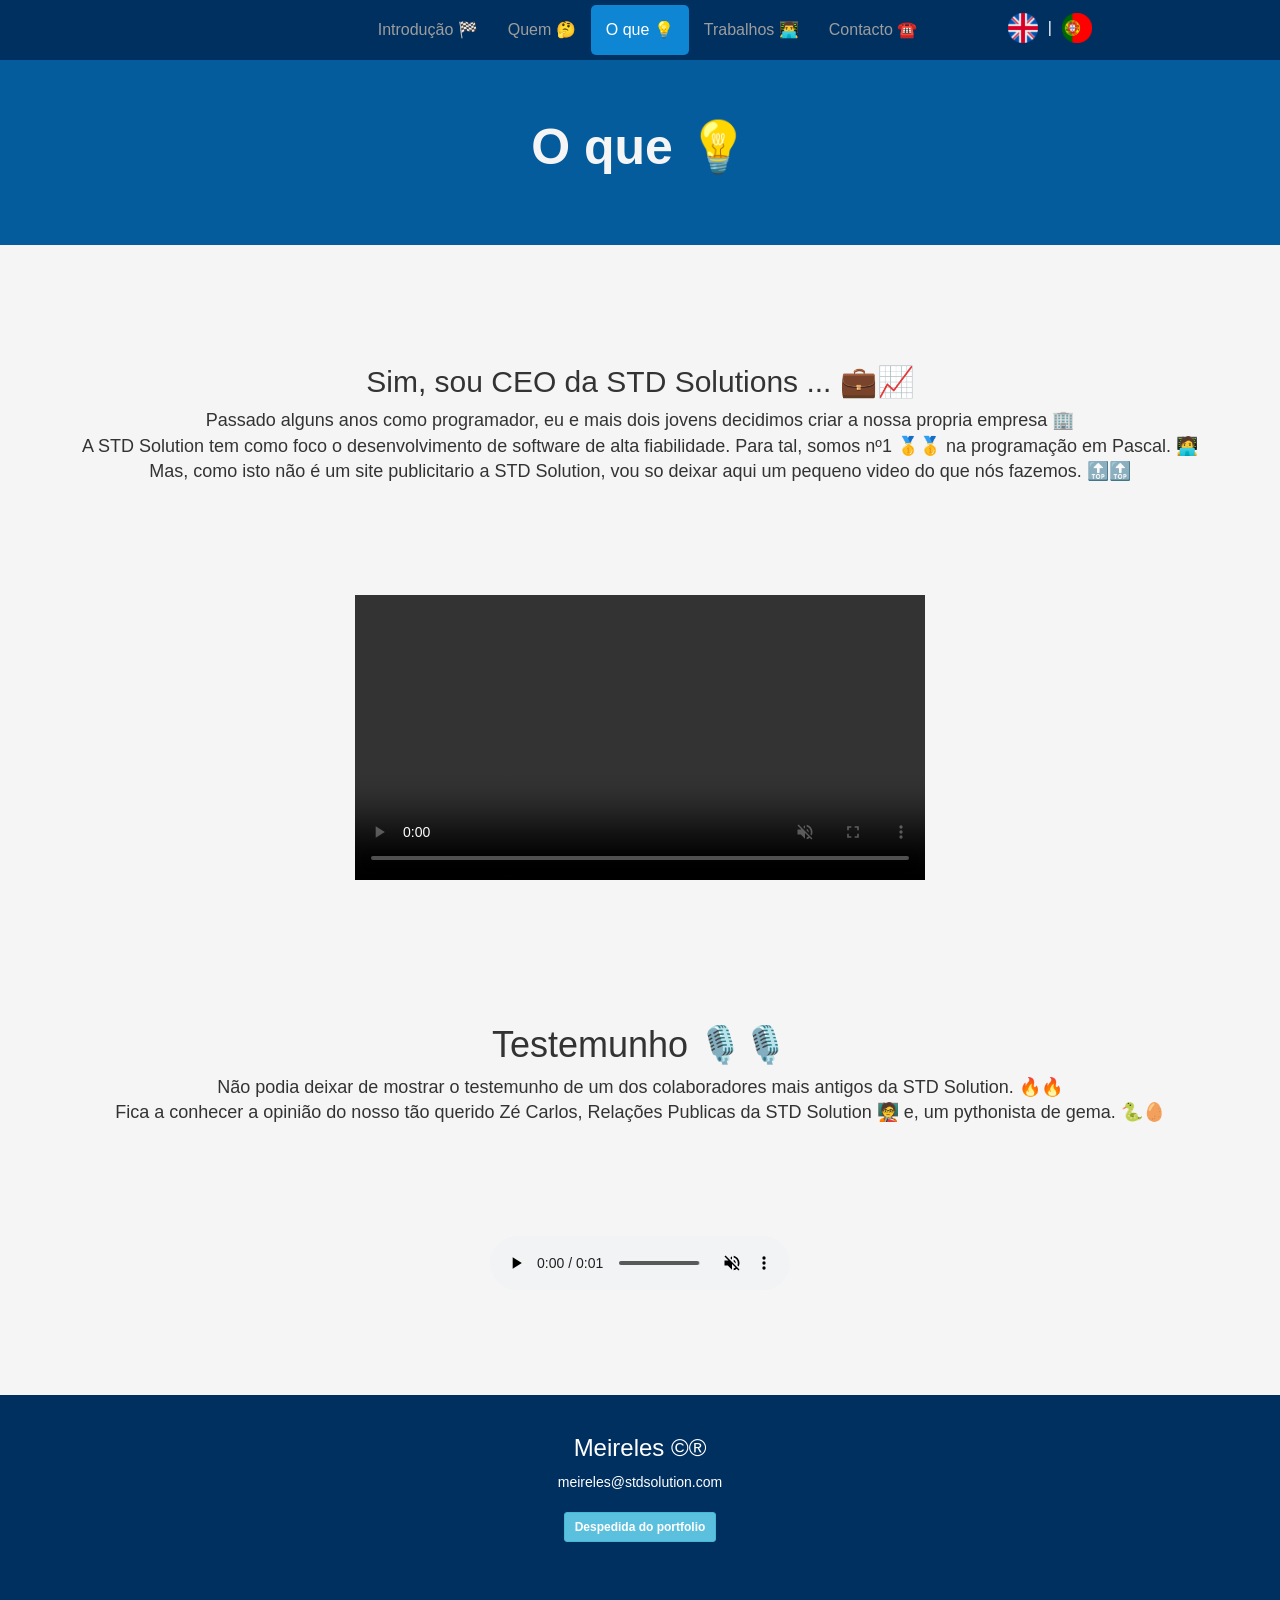
<file: what.html>
<!doctype html>
<html lang="en">

<head>
	<meta charset="utf-8">
	<meta http-equiv="X-UA-Compatible" content="IE=edge">
	<meta name="viewport" content="width=device-width, initial-scale=1">
	<!-- The above 3 meta tags *must* come first in the head; any other head content must come *after* these tags -->
	<title>What</title>

	<!-- Bootstrap -->
	<link rel="stylesheet" href="https://stackpath.bootstrapcdn.com/bootstrap/3.4.1/css/bootstrap.min.css" integrity="sha384-HSMxcRTRxnN+Bdg0JdbxYKrThecOKuH5zCYotlSAcp1+c8xmyTe9GYg1l9a69psu" crossorigin="anonymous">

	<!-- Fonts -->
	<link href="https://fonts.googleapis.com/css2?family=Abel&display=swap" rel="stylesheet" type="text/css">

	<!-- CSS -- style.css -->
	<link rel="stylesheet" href="css/style.css">


	<!-- HTML5 shim and Respond.js for IE8 support of HTML5 elements and media queries -->
	<!-- WARNING: Respond.js doesn't work if you view the page via file:// -->
	<!--[if lt IE 9]>
        <script src="https://oss.maxcdn.com/html5shiv/3.7.3/html5shiv.min.js"></script>
        <script src="https://oss.maxcdn.com/respond/1.4.2/respond.min.js"></script>
        <![endif]-->
</head>

<body>
	<!-- Start navigation -->
	<nav class="navbar navbar-inverse navbar-fixed-top" role="navigation">
		<div class="navbar-header">
			<button type="button" class="navbar-toggle" data-toggle="collaps" data-target=".navbar-collaps">
				<span class="sr-only">Toggle navigation</span>
				<span class="icon-bar"></span>
				<span class="icon-bar"></span>
				<span class="icon-bar"></span>
			</button>
		</div>
		<div class="navbar-collapse collapse">
			<ul class="nav navbar-nav navbar-right">
				<li><a href="index.html">Introdução 🏁</a></li>
				<li> <a href="who.html">Quem 🤔</a></li>
				<li class="active"> <a href="what.html">O que 💡</a></li>
				<li> <a href="work.html">Trabalhos 👨‍💻</a></li>
				<li> <a href="contact.html">Contacto ☎️</a></li>
			</ul>
			<table>
				<tr>
					<td><a href="what_eng.html"><img src="img/eng.jpg" alt="eng" width=30 height=30></a></td>
					<td>|</td>
					<td><a href="what.html"><img src="img/pt.jpg" alt="pt" width=30 height=30> </a></td>
				</tr>
			</table>
		</div>
	</nav>
	<!--End navigation-->



	<!-- Start Intro Text -->
	<div class="intro-block">
		<div class="container">
			<div class="row">
				<div class="col-md-12 align-center">
					<h2><b>O que</b> 💡</h2>
				</div>
			</div>
		</div>
	</div>
	<!-- End Intro Text -->

	<!-- Start First Container -->
	<div class="container padded">
		<div class="row">
			<!-- Para o primeiro titulo do index.html-->
			<div class="col-lg-12 align-center">
				<h2> Sim, sou CEO da STD Solutions ... 💼📈</h2>
				<p>
					Passado alguns anos como programador, eu e mais dois jovens decidimos criar a nossa propria empresa 🏢
					<br>
					A STD Solution tem como foco o desenvolvimento de software de alta fiabilidade. Para tal, somos nº1 🥇🥇 na programação em Pascal. 🧑‍💻
					<br>
					Mas, como isto não é um site publicitario a STD Solution, vou so deixar aqui um pequeno video do que nós fazemos. 🔝🔝
				</p>
			</div>
		</div>
	</div>
	<!-- End First Container -->

	<div class="container">
		<div class="row">
			<div class="col-md-12 align-center">
				<video controls muted>
					<source src="video/code.mp4" type="video/mp4">
					</source>
				</video>
				<div class="space"></div>
			</div>
		</div>
	</div>

	<div class="container">
		<div class="row  align-center">
			<div class="col-md-12">
				<h1>Testemunho 🎙️🎙️</h1>
				<p>
					Não podia deixar de mostrar o testemunho de um dos colaboradores mais antigos da STD Solution. 🔥🔥
					<br>
					Fica a conhecer a opinião do nosso tão querido Zé Carlos, Relações Publicas da STD Solution 🧑‍🏫 e, um pythonista de gema. 🐍🥚
				</p>
			</div>
			<div class="col-md-12 padded">
				<audio controls muted>
					<source src="audio/som.mp3" type="audio/mp3">
					</source>
				</audio>
			</div>
		</div>
	</div>


	<!-- Start Footer-->
	<div class="ftr">
		<div class="container">
			<div class="row">
				<footer class="align-center">
					<address>
						<h3>Meireles ©️®️</h3>
						<a href="mailto:meireles@stdsolution.com">meireles@stdsolution.com</a><br>
						<br>
						<button class="btn btn-info btn-sm" onclick="despedida()"><a href="https://www.google.pt"><b>Despedida do portfolio</b></a></button>
					</address>
				</footer>
			</div>
		</div>
	</div>
	<!-- End Footer-->


	<!-- jQuery (necessary for Bootstrap's JavaScript plugins) -->
	<script src="https://code.jquery.com/jquery-1.12.4.min.js" integrity="sha384-nvAa0+6Qg9clwYCGGPpDQLVpLNn0fRaROjHqs13t4Ggj3Ez50XnGQqc/r8MhnRDZ" crossorigin="anonymous"></script>
	<!-- Include all compiled plugins (below), or include individual files as needed -->
	<script src="https://stackpath.bootstrapcdn.com/bootstrap/3.4.1/js/bootstrap.min.js" integrity="sha384-aJ21OjlMXNL5UyIl/XNwTMqvzeRMZH2w8c5cRVpzpU8Y5bApTppSuUkhZXN0VxHd" crossorigin="anonymous"></script>

	<script src="js/script.js"></script>
</body>

</html>
</file>
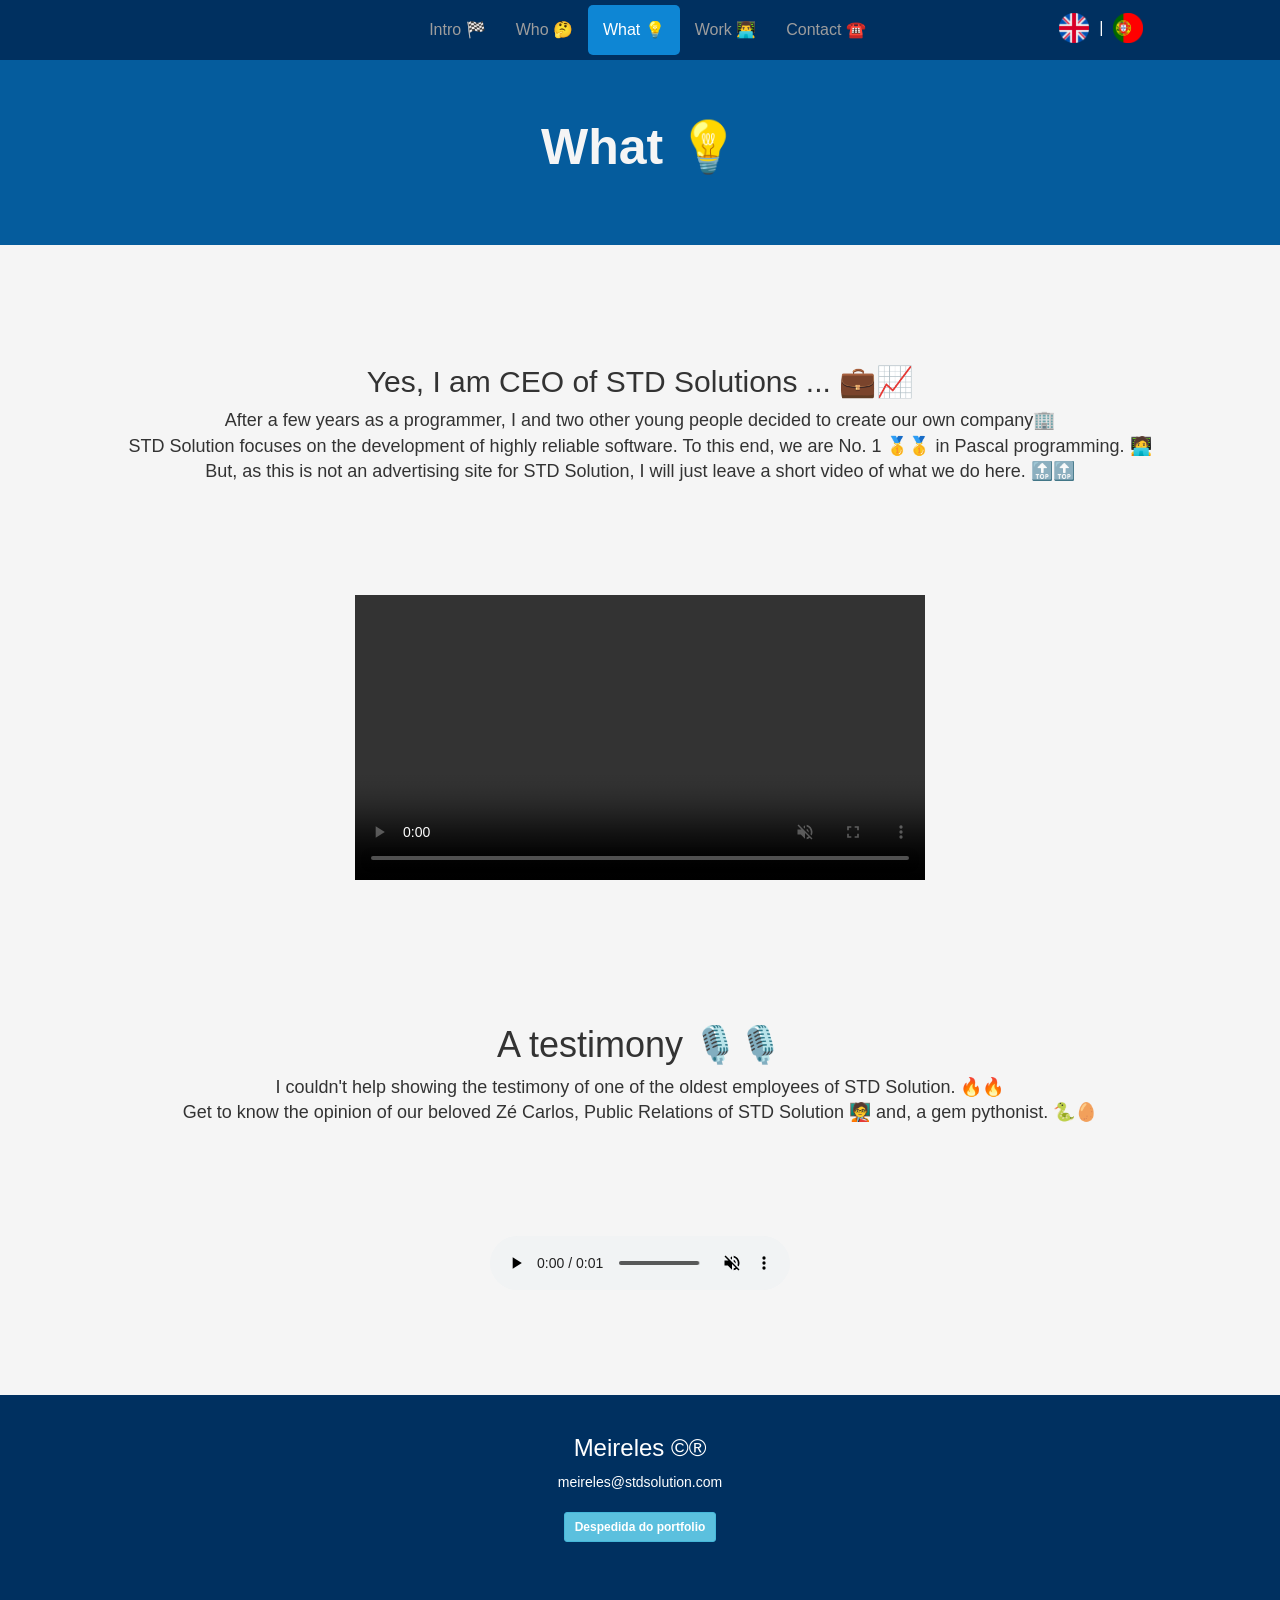
<file: what_eng.html>
<!doctype html>
<html lang="en">

<head>
	<meta charset="utf-8">
	<meta http-equiv="X-UA-Compatible" content="IE=edge">
	<meta name="viewport" content="width=device-width, initial-scale=1">
	<!-- The above 3 meta tags *must* come first in the head; any other head content must come *after* these tags -->
	<title>What</title>

	<!-- Bootstrap -->
	<link rel="stylesheet" href="https://stackpath.bootstrapcdn.com/bootstrap/3.4.1/css/bootstrap.min.css" integrity="sha384-HSMxcRTRxnN+Bdg0JdbxYKrThecOKuH5zCYotlSAcp1+c8xmyTe9GYg1l9a69psu" crossorigin="anonymous">

	<!-- Fonts -->
	<link href="https://fonts.googleapis.com/css2?family=Abel&display=swap" rel="stylesheet" type="text/css">

	<!-- CSS -- style.css -->
	<link rel="stylesheet" href="css/style.css">


	<!-- HTML5 shim and Respond.js for IE8 support of HTML5 elements and media queries -->
	<!-- WARNING: Respond.js doesn't work if you view the page via file:// -->
	<!--[if lt IE 9]>
        <script src="https://oss.maxcdn.com/html5shiv/3.7.3/html5shiv.min.js"></script>
        <script src="https://oss.maxcdn.com/respond/1.4.2/respond.min.js"></script>
        <![endif]-->
</head>

<body>
	<!-- Start navigation -->
	<nav class="navbar navbar-inverse navbar-fixed-top" role="navigation">
		<div class="navbar-header">
			<button type="button" class="navbar-toggle" data-toggle="collaps" data-target=".navbar-collaps">
				<span class="sr-only">Toggle navigation</span>
				<span class="icon-bar"></span>
				<span class="icon-bar"></span>
				<span class="icon-bar"></span>
			</button>
		</div>
		<div class="navbar-collapse collapse">
			<ul class="nav navbar-nav navbar-right">
				<li><a href="index_eng.html">Intro 🏁</a></li>
				<li> <a href="who_eng.html">Who 🤔</a></li>
				<li class="active"> <a href="what_eng.html">What 💡</a></li>
				<li> <a href="work_eng.html">Work 👨‍💻</a></li>
				<li> <a href="contact_eng.html">Contact ☎️</a></li>
			</ul>
			<table>
				<tr>
					<td><a href="what_eng.html"><img src="img/eng.jpg" alt="eng" width=30 height=30></a></td>
					<td>|</td>
					<td><a href="what.html"><img src="img/pt.jpg" alt="pt" width=30 height=30> </a></td>
				</tr>
			</table>
		</div>
	</nav>
	<!--End navigation-->



	<!-- Start Intro Text -->
	<div class="intro-block">
		<div class="container">
			<div class="row">
				<div class="col-md-12 align-center">
					<h2><b>What</b> 💡</h2>
				</div>
			</div>
		</div>
	</div>
	<!-- End Intro Text -->

	<!-- Start First Container -->
	<div class="container padded">
		<div class="row">
			<!-- Para o primeiro titulo do index.html-->
			<div class="col-lg-12 align-center">
				<h2> Yes, I am CEO of STD Solutions ... 💼📈</h2>
				<p>
					After a few years as a programmer, I and two other young people decided to create our own company🏢
					<br>
					STD Solution focuses on the development of highly reliable software. To this end, we are No. 1 🥇🥇 in Pascal programming. 🧑‍💻
					<br>
					But, as this is not an advertising site for STD Solution, I will just leave a short video of what we do here. 🔝🔝
				</p>
			</div>
		</div>
	</div>
	<!-- End First Container -->

	<div class="container">
		<div class="row">
			<div class="col-md-12 align-center">
				<video controls muted>
					<source src="video/code.mp4" type="video/mp4">
					</source>
				</video>
				<div class="space"></div>
			</div>
		</div>
	</div>

	<div class="container">
		<div class="row  align-center">
			<div class="col-md-12">
				<h1>A testimony 🎙️🎙️</h1>
				<p>
					I couldn't help showing the testimony of one of the oldest employees of STD Solution. 🔥🔥
					<br>
					Get to know the opinion of our beloved Zé Carlos, Public Relations of STD Solution 🧑‍🏫 and, a gem pythonist. 🐍🥚
				</p>
			</div>
			<div class="col-md-12 padded">
				<audio controls muted>
					<source src="audio/som.mp3" type="audio/mp3">
					</source>
				</audio>
			</div>
		</div>
	</div>


	<!-- Start Footer-->
	<div class="ftr">
		<div class="container">
			<div class="row">
				<footer class="align-center">
					<address>
						<h3>Meireles ©️®️</h3>
						<a href="mailto:meireles@stdsolution.com">meireles@stdsolution.com</a><br>
						<br>
						<button class="btn btn-info btn-sm" onclick="despedida()"><a href="https://www.google.pt"><b>Despedida do portfolio</b></a></button>
					</address>
				</footer>
			</div>
		</div>
	</div>
	<!-- End Footer-->


	<!-- jQuery (necessary for Bootstrap's JavaScript plugins) -->
	<script src="https://code.jquery.com/jquery-1.12.4.min.js" integrity="sha384-nvAa0+6Qg9clwYCGGPpDQLVpLNn0fRaROjHqs13t4Ggj3Ez50XnGQqc/r8MhnRDZ" crossorigin="anonymous"></script>
	<!-- Include all compiled plugins (below), or include individual files as needed -->
	<script src="https://stackpath.bootstrapcdn.com/bootstrap/3.4.1/js/bootstrap.min.js" integrity="sha384-aJ21OjlMXNL5UyIl/XNwTMqvzeRMZH2w8c5cRVpzpU8Y5bApTppSuUkhZXN0VxHd" crossorigin="anonymous"></script>

	<script src="js/script.js"></script>
</body>

</html>
</file>
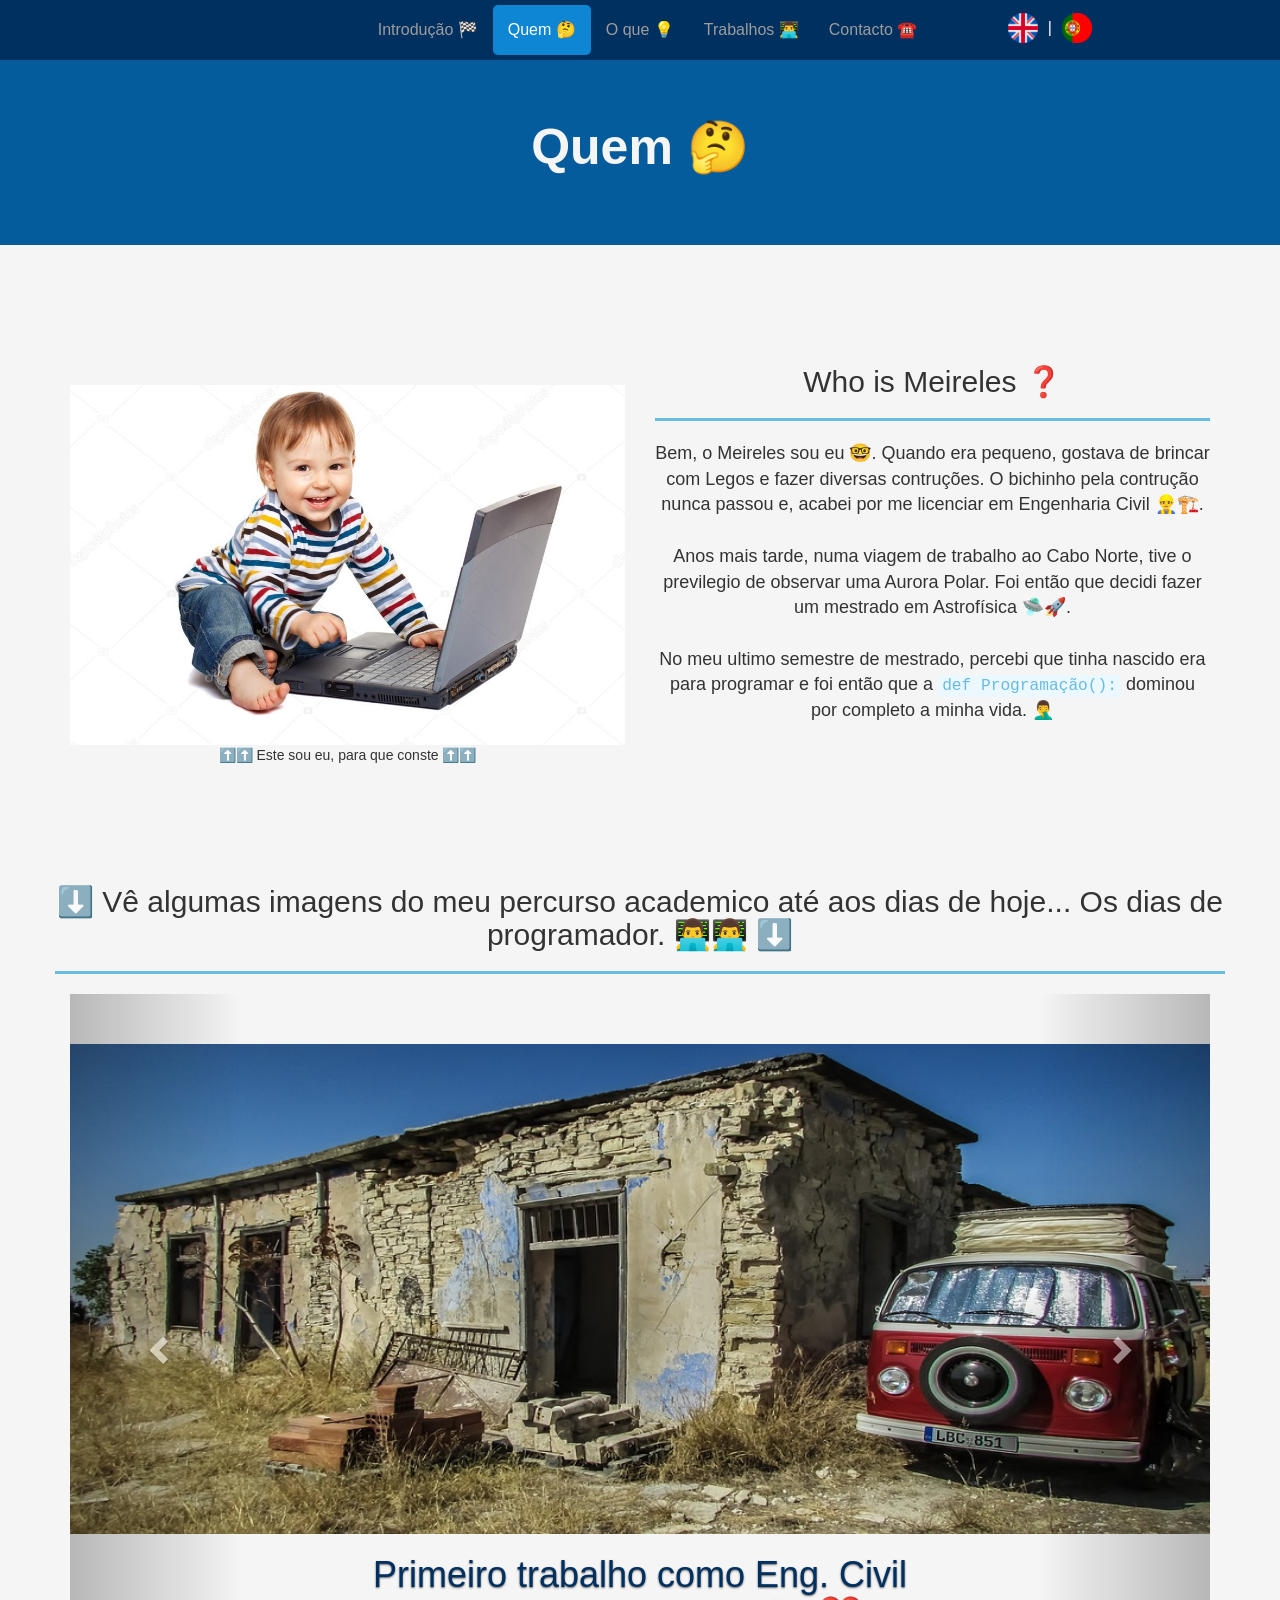
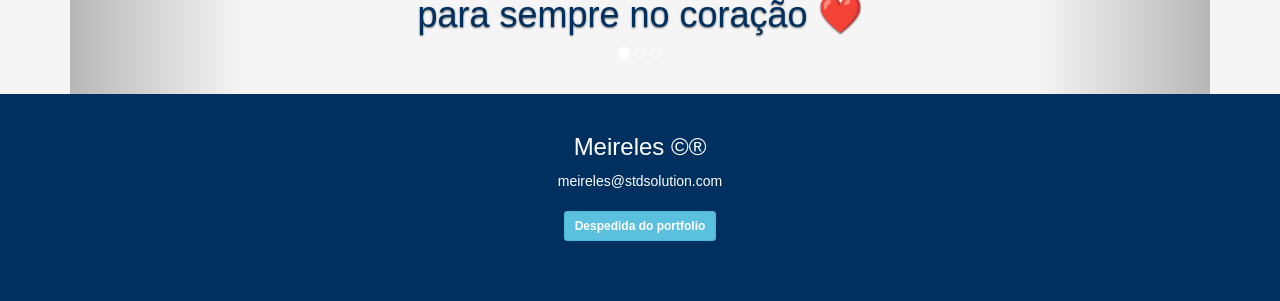
<file: who.html>
<!doctype html>
<html lang="en">

<head>
	<meta charset="utf-8">
	<meta http-equiv="X-UA-Compatible" content="IE=edge">
	<meta name="viewport" content="width=device-width, initial-scale=1">
	<!-- The above 3 meta tags *must* come first in the head; any other head content must come *after* these tags -->
	<title>Who</title>

	<!-- Bootstrap -->
	<link rel="stylesheet" href="https://stackpath.bootstrapcdn.com/bootstrap/3.4.1/css/bootstrap.min.css" integrity="sha384-HSMxcRTRxnN+Bdg0JdbxYKrThecOKuH5zCYotlSAcp1+c8xmyTe9GYg1l9a69psu" crossorigin="anonymous">

	<!-- Fonts -->
	<link href="https://fonts.googleapis.com/css2?family=Abel&display=swap" rel="stylesheet" type="text/css">

	<!-- CSS -- style.css -->
	<link rel="stylesheet" href="css/style.css">


	<!-- HTML5 shim and Respond.js for IE8 support of HTML5 elements and media queries -->
	<!-- WARNING: Respond.js doesn't work if you view the page via file:// -->
	<!--[if lt IE 9]>
        <script src="https://oss.maxcdn.com/html5shiv/3.7.3/html5shiv.min.js"></script>
        <script src="https://oss.maxcdn.com/respond/1.4.2/respond.min.js"></script>
        <![endif]-->
</head>

<body>
	<!-- Start navigation -->
	<nav class="navbar navbar-inverse navbar-fixed-top" role="navigation">
		<div class="navbar-header">
			<button type="button" class="navbar-toggle" data-toggle="collaps" data-target=".navbar-collaps">
				<span class="sr-only">Toggle navigation</span>
				<span class="icon-bar"></span>
				<span class="icon-bar"></span>
				<span class="icon-bar"></span>
			</button>
		</div>
		<div class="navbar-collapse collapse">
			<ul class="nav navbar-nav navbar-right">
				<li><a href="index.html">Introdução 🏁</a></li>
				<li class="active"> <a href="who.html">Quem 🤔</a></li>
				<li> <a href="what.html">O que 💡</a></li>
				<li> <a href="work.html">Trabalhos 👨‍💻</a></li>
				<li> <a href="contact.html">Contacto ☎️</a></li>
			</ul>
			<table id="eng">
				<tr>
					<td><a href="who_eng.html"><img src="img/eng.jpg" alt="eng" width=30 height=30></a></td>
					<td>|</td>
					<td><a href="who.html"><img src="img/pt.jpg" alt="pt" width=30 height=30> </a></td>
				</tr>
			</table>
		</div>
	</nav>
	<!--End navigation-->


	<!-- Start Intro Text -->
	<div class="intro-block">
		<div class="container">
			<div class="row">
				<div class="col-md-12 align-center">
					<h2><b>Quem</b> 🤔</h2>
				</div>
			</div>
		</div>
	</div>
	<!-- End Intro Text -->


	<!-- Start First Container -->
	<div class="container padded">
		<div class="row align-center">
			<div class="col-lg-6 ">
				<br>
				<br>
				<img class="img-responsive align-center" src="img/computer_kid.jpg" alt="">
				<figcaption>⬆️⬆️ Este sou eu, para que conste ⬆️⬆️</figcaption>

			</div>
			<div class="col-lg-6">
				<h2>Who is Meireles ❓</h2>
				<hr>
				<p>
					Bem, o Meireles sou eu 🤓. Quando era pequeno, gostava de brincar com Legos e fazer diversas contruções. O bichinho pela contrução nunca passou e, acabei por me licenciar em Engenharia Civil 👷‍♂️🏗️.
					<br>
					<br>
					Anos mais tarde, numa viagem de trabalho ao Cabo Norte, tive o previlegio de observar uma Aurora Polar. Foi então que decidi fazer um mestrado em Astrofísica 🛸🚀.
					<br>
					<br>
					No meu ultimo semestre de mestrado, percebi que tinha nascido era para programar e foi então que a <code>def Programação():</code> dominou por completo a minha vida. 🤦‍♂️
				</p>
			</div>
		</div>
	</div>
	<!-- End First Container -->


	<!-- Start Secon Container -->
	<div class="container align-center">
		<div class="row">
			<h2> ⬇️ Vê algumas imagens do meu percurso academico até aos dias de hoje... Os dias de programador. 👨‍💻👨‍💻 ⬇️</h2>
			<hr>
		</div>
	</div>

	<div class="container">
		<!-- Start Carousel -->
		<div id="myCarousel" class="carousel slide">
			<ol class="carousel-indicators">
				<li data-target="#myCarousel" data-slide-to="0" class="active"></li>
				<li data-target="#myCarousel" data-slide-to="1"></li>
				<li data-target="#myCarousel" data-slide-to="2"></li>

			</ol>

			<div class="carousel-inner">

				<!-- Start Image -->
				<div class="item active">
					<img src="img/civil.jpg">
					<div class="container active">
						<div class="carousel-caption">
							<h1>Primeiro trabalho como Eng. Civil <br>para sempre no coração ❤️</h1>
						</div>
					</div>
				</div>
				<!-- End Image -->

				<!-- Start Image -->
				<div class="item">
					<img src="img/astrofisica.jpg">
					<div class="container active">
						<div class="carousel-caption">
							<h1>🪐Print Screen da última videoaula do melhor 🛸 mestrado se sempre 🌌</h1>
						</div>
					</div>
				</div>
				<!-- End image -->

				<!-- Start Image -->
				<div class="item">
					<img src="img/code.png">
					<div class="container active">
						<div class="carousel-caption">
							<h1>Primeiro de muitos trabalhos 💾 como programador 💻</h1>
						</div>
					</div>
				</div>
				<!-- End Image -->

			</div>
			<a href="#myCarousel" class="left carousel-control" data-slide="prev"><span class="glyphicon glyphicon-chevron-left"></span></a>
			<a href="#myCarousel" class="right carousel-control" data-slide="next"><span class="glyphicon glyphicon-chevron-right"></span></a>
		</div>
		<!--Carousel End-->
		<!-- End Secon Container -->
	</div>


	<!-- Start Footer-->
	<div class="ftr">
		<div class="container">
			<div class="row">
				<footer class="align-center">
					<address>
						<h3>Meireles ©️®️</h3>
						<a href="mailto:meireles@stdsolution.com">meireles@stdsolution.com</a><br>
						<br>
						<button class="btn btn-info btn-sm" onclick="despedida()"><a href="https://www.google.pt"><b>Despedida do portfolio</b></a></button>
					</address>
				</footer>
			</div>
		</div>
	</div>
	<!-- End Footer-->



	<!-- jQuery (necessary for Bootstrap's JavaScript plugins) -->
	<script src="https://code.jquery.com/jquery-1.12.4.min.js" integrity="sha384-nvAa0+6Qg9clwYCGGPpDQLVpLNn0fRaROjHqs13t4Ggj3Ez50XnGQqc/r8MhnRDZ" crossorigin="anonymous"></script>
	<!-- Include all compiled plugins (below), or include individual files as needed -->
	<script src="https://stackpath.bootstrapcdn.com/bootstrap/3.4.1/js/bootstrap.min.js" integrity="sha384-aJ21OjlMXNL5UyIl/XNwTMqvzeRMZH2w8c5cRVpzpU8Y5bApTppSuUkhZXN0VxHd" crossorigin="anonymous"></script>

	<script src="js/script.js"></script>
</body>

</html>
</file>
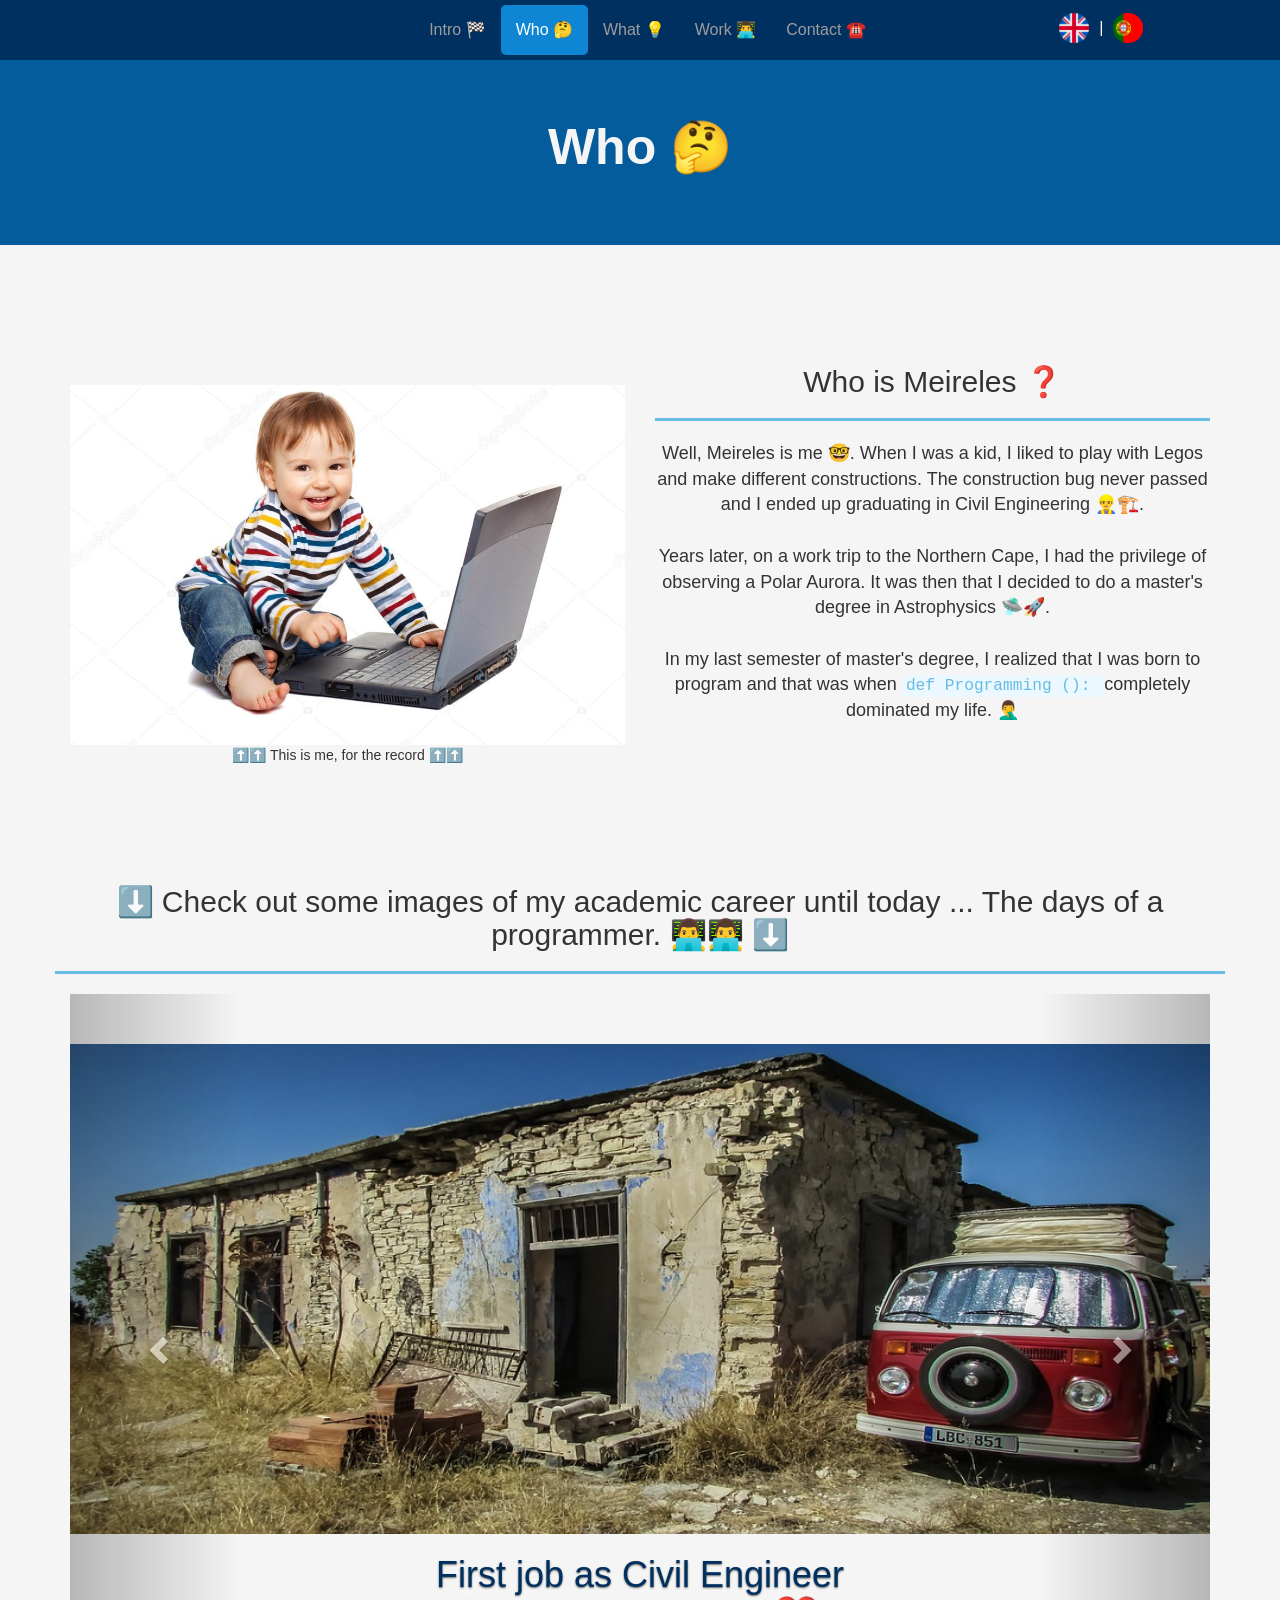
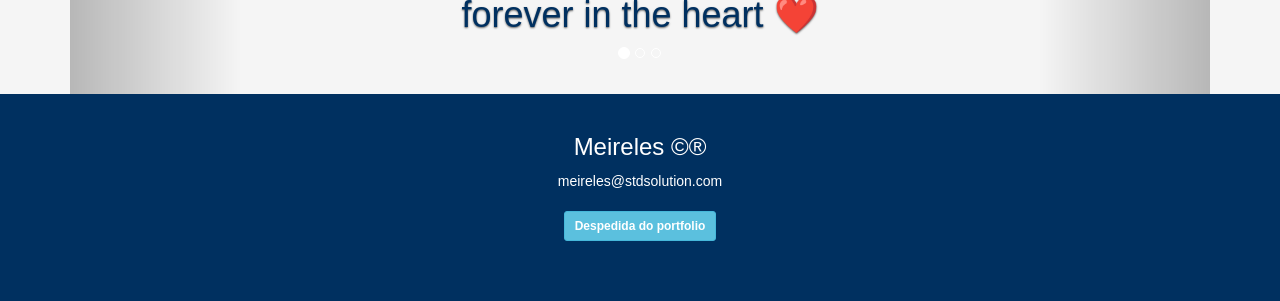
<file: who_eng.html>
<!doctype html>
<html lang="en">

<head>
	<meta charset="utf-8">
	<meta http-equiv="X-UA-Compatible" content="IE=edge">
	<meta name="viewport" content="width=device-width, initial-scale=1">
	<!-- The above 3 meta tags *must* come first in the head; any other head content must come *after* these tags -->
	<title>Who</title>

	<!-- Bootstrap -->
	<link rel="stylesheet" href="https://stackpath.bootstrapcdn.com/bootstrap/3.4.1/css/bootstrap.min.css" integrity="sha384-HSMxcRTRxnN+Bdg0JdbxYKrThecOKuH5zCYotlSAcp1+c8xmyTe9GYg1l9a69psu" crossorigin="anonymous">

	<!-- Fonts -->
	<link href="https://fonts.googleapis.com/css2?family=Abel&display=swap" rel="stylesheet" type="text/css">

	<!-- CSS -- style.css -->
	<link rel="stylesheet" href="css/style.css">


	<!-- HTML5 shim and Respond.js for IE8 support of HTML5 elements and media queries -->
	<!-- WARNING: Respond.js doesn't work if you view the page via file:// -->
	<!--[if lt IE 9]>
        <script src="https://oss.maxcdn.com/html5shiv/3.7.3/html5shiv.min.js"></script>
        <script src="https://oss.maxcdn.com/respond/1.4.2/respond.min.js"></script>
        <![endif]-->
</head>

<body>
	<!-- Start navigation -->
	<nav class="navbar navbar-inverse navbar-fixed-top" role="navigation">
		<div class="navbar-header">
			<button type="button" class="navbar-toggle" data-toggle="collaps" data-target=".navbar-collaps">
				<span class="sr-only">Toggle navigation</span>
				<span class="icon-bar"></span>
				<span class="icon-bar"></span>
				<span class="icon-bar"></span>
			</button>
		</div>
		<div class="navbar-collapse collapse">
			<ul class="nav navbar-nav navbar-right">
				<li><a href="index_eng.html">Intro 🏁</a></li>
				<li class="active"> <a href="who_eng.html" s>Who 🤔</a></li>
				<li> <a href="what_eng.html">What 💡</a></li>
				<li> <a href="work_eng.html">Work 👨‍💻</a></li>
				<li> <a href="contact_eng.html">Contact ☎️</a></li>
			</ul>
			<table>
				<tr>
					<td><a href="who_eng.html"><img src="img/eng.jpg" alt="eng" width=30 height=30></a></td>
					<td>|</td>
					<td><a href="who.html"><img src="img/pt.jpg" alt="pt" width=30 height=30> </a></td>
				</tr>
			</table>
		</div>
	</nav>
	<!--End navigation-->


	<!-- Start Intro Text -->
	<div class="intro-block">
		<div class="container">
			<div class="row">
				<div class="col-md-12 align-center">
					<h2><b>Who</b> 🤔</h2>
				</div>
			</div>
		</div>
	</div>
	<!-- End Intro Text -->


	<!-- Start First Container -->
	<div class="container padded">
		<div class="row align-center">
			<div class="col-lg-6 ">
				<br>
				<br>
				<img class="img-responsive align-center" src="img/computer_kid.jpg" alt="">
				<figcaption>⬆️⬆️ This is me, for the record ⬆️⬆️</figcaption>

			</div>
			<div class="col-lg-6">
				<h2>Who is Meireles ❓</h2>
				<hr>
				<p>
					Well, Meireles is me 🤓. When I was a kid, I liked to play with Legos and make different constructions. The construction bug never passed and I ended up graduating in Civil Engineering 👷‍♂️🏗️.
					<br>
					<br>
					Years later, on a work trip to the Northern Cape, I had the privilege of observing a Polar Aurora. It was then that I decided to do a master's degree in Astrophysics 🛸🚀.
					<br>
					<br>
					In my last semester of master's degree, I realized that I was born to program and that was when <code> def Programming (): </code> completely dominated my life. 🤦‍♂️
				</p>
			</div>
		</div>
	</div>
	<!-- End First Container -->


	<!-- Start Secon Container -->
	<div class="container align-center">
		<div class="row">
			<h2> ⬇️ Check out some images of my academic career until today ... The days of a programmer. 👨‍💻👨‍💻 ⬇️</h2>
			<hr>
		</div>
	</div>

	<div class="container">
		<!-- Start Carousel -->
		<div id="myCarousel" class="carousel slide">
			<ol class="carousel-indicators">
				<li data-target="#myCarousel" data-slide-to="0" class="active"></li>
				<li data-target="#myCarousel" data-slide-to="1"></li>
				<li data-target="#myCarousel" data-slide-to="2"></li>

			</ol>

			<div class="carousel-inner">

				<!-- Start Image -->
				<div class="item active">
					<img src="img/civil.jpg">
					<div class="container active">
						<div class="carousel-caption">
							<h1>First job as Civil Engineer <br> forever in the heart ❤️</h1>
						</div>
					</div>
				</div>
				<!-- End Image -->

				<!-- Start Image -->
				<div class="item">
					<img src="img/astrofisica.jpg">
					<div class="container active">
						<div class="carousel-caption">
							<h1>🪐Print Screen of the last video lesson of the best 🛸 master's ever 🌌</h1>
						</div>
					</div>
				</div>
				<!-- End image -->

				<!-- Start Image -->
				<div class="item">
					<img src="img/code.png">
					<div class="container active">
						<div class="carousel-caption">
							<h1>First of many jobs 💾 as a programmer💻</h1>
						</div>
					</div>
				</div>
				<!-- End Image -->

			</div>
			<a href="#myCarousel" class="left carousel-control" data-slide="prev"><span class="glyphicon glyphicon-chevron-left"></span></a>
			<a href="#myCarousel" class="right carousel-control" data-slide="next"><span class="glyphicon glyphicon-chevron-right"></span></a>
		</div>
		<!--Carousel End-->
		<!-- End Secon Container -->
	</div>


	<!-- Start Footer-->
	<div class="ftr">
		<div class="container">
			<div class="row">
				<footer class="align-center">
					<address>
						<h3>Meireles ©️®️</h3>
						<a href="mailto:meireles@stdsolution.com">meireles@stdsolution.com</a><br>
						<br>
						<button class="btn btn-info btn-sm" onclick="despedida()"><a href="https://www.google.pt"><b>Despedida do portfolio</b></a></button>
					</address>
				</footer>
			</div>
		</div>
	</div>
	<!-- End Footer-->



	<!-- jQuery (necessary for Bootstrap's JavaScript plugins) -->
	<script src="https://code.jquery.com/jquery-1.12.4.min.js" integrity="sha384-nvAa0+6Qg9clwYCGGPpDQLVpLNn0fRaROjHqs13t4Ggj3Ez50XnGQqc/r8MhnRDZ" crossorigin="anonymous"></script>
	<!-- Include all compiled plugins (below), or include individual files as needed -->
	<script src="https://stackpath.bootstrapcdn.com/bootstrap/3.4.1/js/bootstrap.min.js" integrity="sha384-aJ21OjlMXNL5UyIl/XNwTMqvzeRMZH2w8c5cRVpzpU8Y5bApTppSuUkhZXN0VxHd" crossorigin="anonymous"></script>

	<script src="js/script.js"></script>
</body>

</html>
</file>
<file: css/style.css>
body{
    background-color: #f5f5f5;
}
table{
	text-align: right;
	position:absolute;
	margin-left: 50%;
	margin-top: 0.25%;
	color: white;
}
table, th, td {
  padding: 5px;

}
hr{
	border-top: 3px solid #68BBE3;
}

p{
    font-size: 18px;
}

video{
	width: 50%;
	height: 50%;
}

code{
	color:#68BBE3;
	background-color:#ebf8ff;
}

.button-text{
	font-size: 20px;
}

.fa-github{
	font-size: 25px;
}

.rotate{
	transform: rotate(-2deg);
}

.padded{
	padding: 100px 15px;
}

.align-left{
    text-align: left;
}

.align-right{
    text-align: right;
}

.align-center{
    text-align: center;
}

.navbar{
    background-color: #003060;
    border: #003060;
    display: flex;
    align-items: center;
	justify-content: center;
	font-size: medium;
	padding: 5px;
}

/*Start Bootstrap CSS*/
.navbar-inverse .navbar-nav>.active>a, .navbar-inverse .navbar-nav>.active>a:focus, .navbar-inverse .navbar-nav>.active>a:hover {
    color: #fff;
	background-color: #0E86D4;
	border-radius: 5px;
	border-bottom: 5px;
}
/*End Bootstrap CSS*/



.intro-block{
    padding: 100px 15px 60px;
    background-color: #055C9D;
    color: #f5f5f5;
}

.intro-block h2{
    font-size: 50px;
}


.ftr{
    background-color: #003060;
	padding: 20px 0 40px 0;
}

.ftr address, .ftr a, .ftr p{
	color: #fff;
}

.ftr_space{
	padding: 0, 10px;
}

.tpad{
	padding-top: 20px;
}

.map{
	height: 200px;
	width: 100%;
}

/*
.work h1 a{
	color: #ee4540;
}

.work h1 a:hover{
	color: #510a32;
	text-decoration: none;
}
*/

.space{
    padding: 60px;
}


.carousel-caption h1{
	color: #003060;
}

.carousel-inner > .item > img{
	position: absolute;
	top: 50px;
	left: 0;
	min-width: 100%;
	height: 70%;
}

.carousel-innner > .item{
	height: 500px;
}

.img-small{
	width: 200px;
	height: 150px;
}

.btn-primary{
	background-color:#003060;
	border: #003060;
}

.btn-primary:hover{
	background-color: #68BBE3;
}


/*Start Bootstrap CSS*/
.pagination>.active>a, .pagination>.active>a:focus, .pagination>.active>a:hover, .pagination>.active>span, .pagination>.active>span:focus, .pagination>.active>span:hover {
    z-index: 3;
    color: #fff;
    cursor: default;
    background-color: #510a32;
    border-color: #510a32;
}

.pagination>li>a, .pagination>li>span {
    position: relative;
    float: left;
    padding: 6px 12px;
    margin-left: -1px;
    line-height: 1.42857143;
    color: #2d142c;
    text-decoration: none;
    background-color: #fff;
    border: 1px solid #ddd;
}
/*End Bootstrap CSS*/


.card{
	width: 400px;
}

.pagination>li>a:hover{
	color: #ee4540;
}



@media(min-width: 768px){
	.carousel-inner > .item{
		height: 700px;
	}
}
</file>
